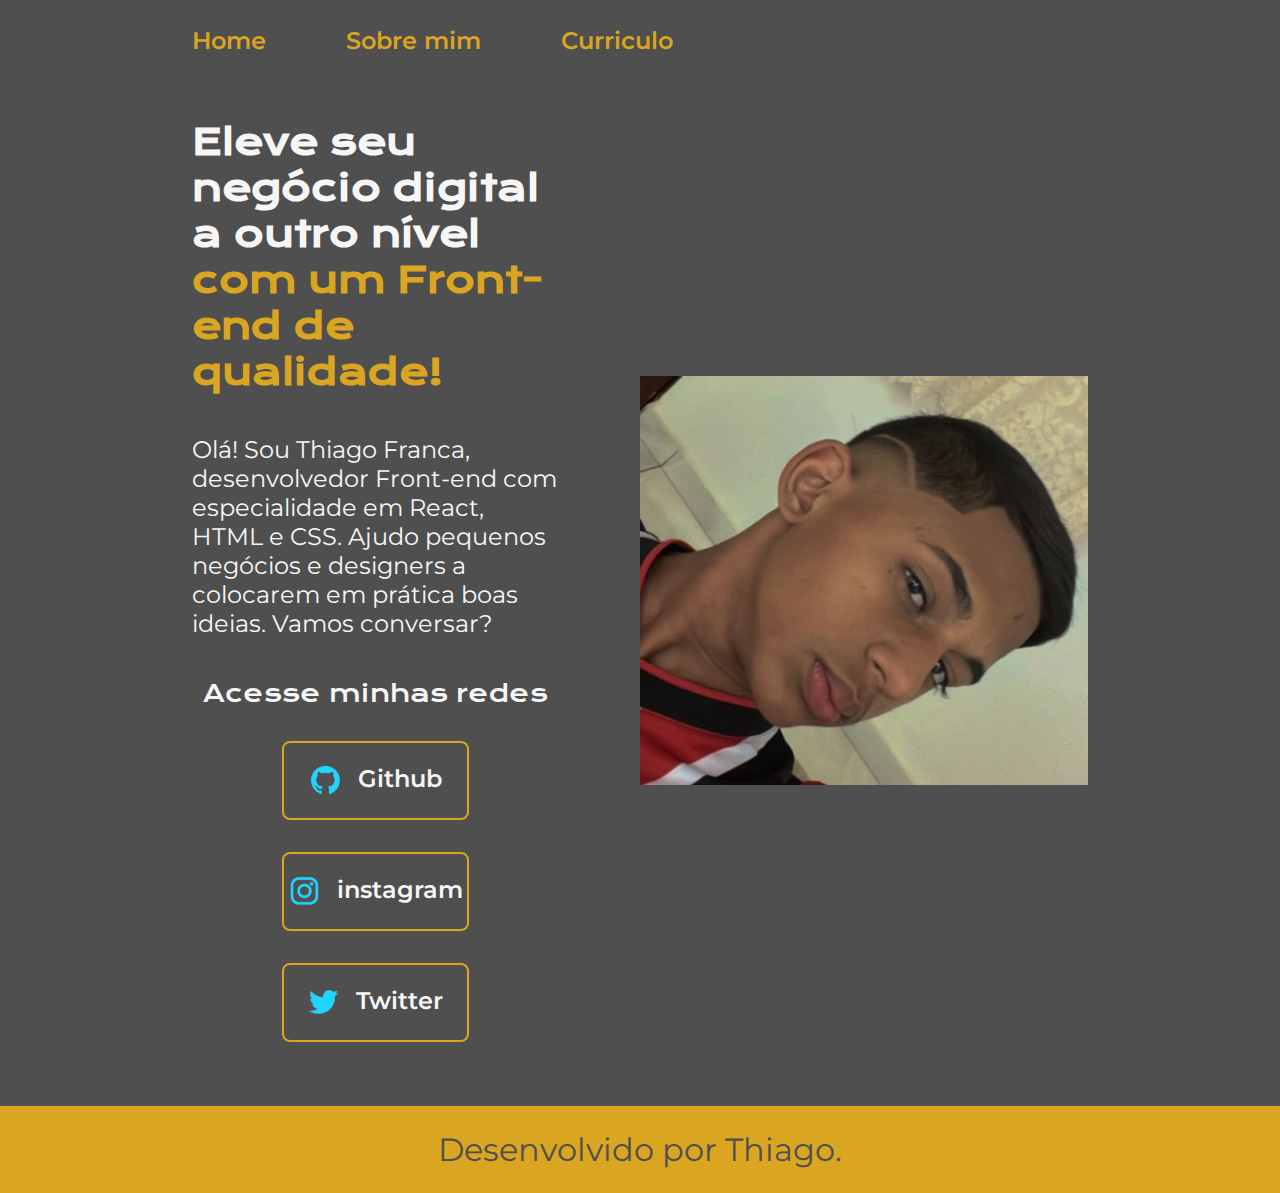
<file: index.html>
<!DOCTYPE html>
<html lang="pt-br">

<head>
    <meta charset="UTF-8">
    <meta http-equiv="X-UA-Compatible" content="IE=edge">
    <meta name="viewport" content="width=device-width, initial-scale=1.0">
    <title>Portifolio</title>
    <link rel="stylesheet" href="./styles/style.css">
</head>

<body>
    <header class="cabecalho">
        <nav class="cabecalho__menu">
            <a class="cabecalho__menu__link" href="index.html">Home</a>
            <a class="cabecalho__menu__link" href="about.html">Sobre mim</a>
            <a class="cabecalho__menu__link" href="curriculo.html">Curriculo</a>
        </nav>
    </header>
    <main class="apresentacao">
        <section class="apresentacao__conteudo">
            <h1 class="apresentacao__conteudo__titulo">Eleve seu negócio digital a outro nível<strong 
            class="titulo-destaque"> com um Front-end de qualidade!
            </strong></h1>
            <p class="apresentacao__conteudo__texto">Olá! Sou Thiago Franca, desenvolvedor
            Front-end com especialidade em React, HTML e
            CSS. Ajudo pequenos negócios e designers a
            colocarem em prática boas ideias. Vamos
            conversar?</p>
            <div class="apresentacao__links">
                <h2 class="apresentacao__links__subtitulo">Acesse minhas redes</h2>
                <a class="apresentacao__links__link" href="https://github.com/ThiagoFrancaDeSousa">
                    <img src="./assets/github.png">
                    Github
                </a>
                <a class="apresentacao__links__link" href="https://instagram.com/17.24.23">
                    <img src="./assets/instagram.png">
                    instagram
                </a>
                <a class="apresentacao__links__link" href="https://twitter.com/Fran84654Sousa">
                    <img src="./assets/twitter.png">
                    Twitter
                </a>
            </div>
        </section>
        <img class="apresentacao__imagem" src="./assets/WhatsApp Image 2024-11-14 at 21.38.07.jpeg" alt="Foto do Thiago">
    </main>
    <footer class="rodape">
        <p>Desenvolvido por Thiago.</p>
    </footer>
</body>

</html>
</file>
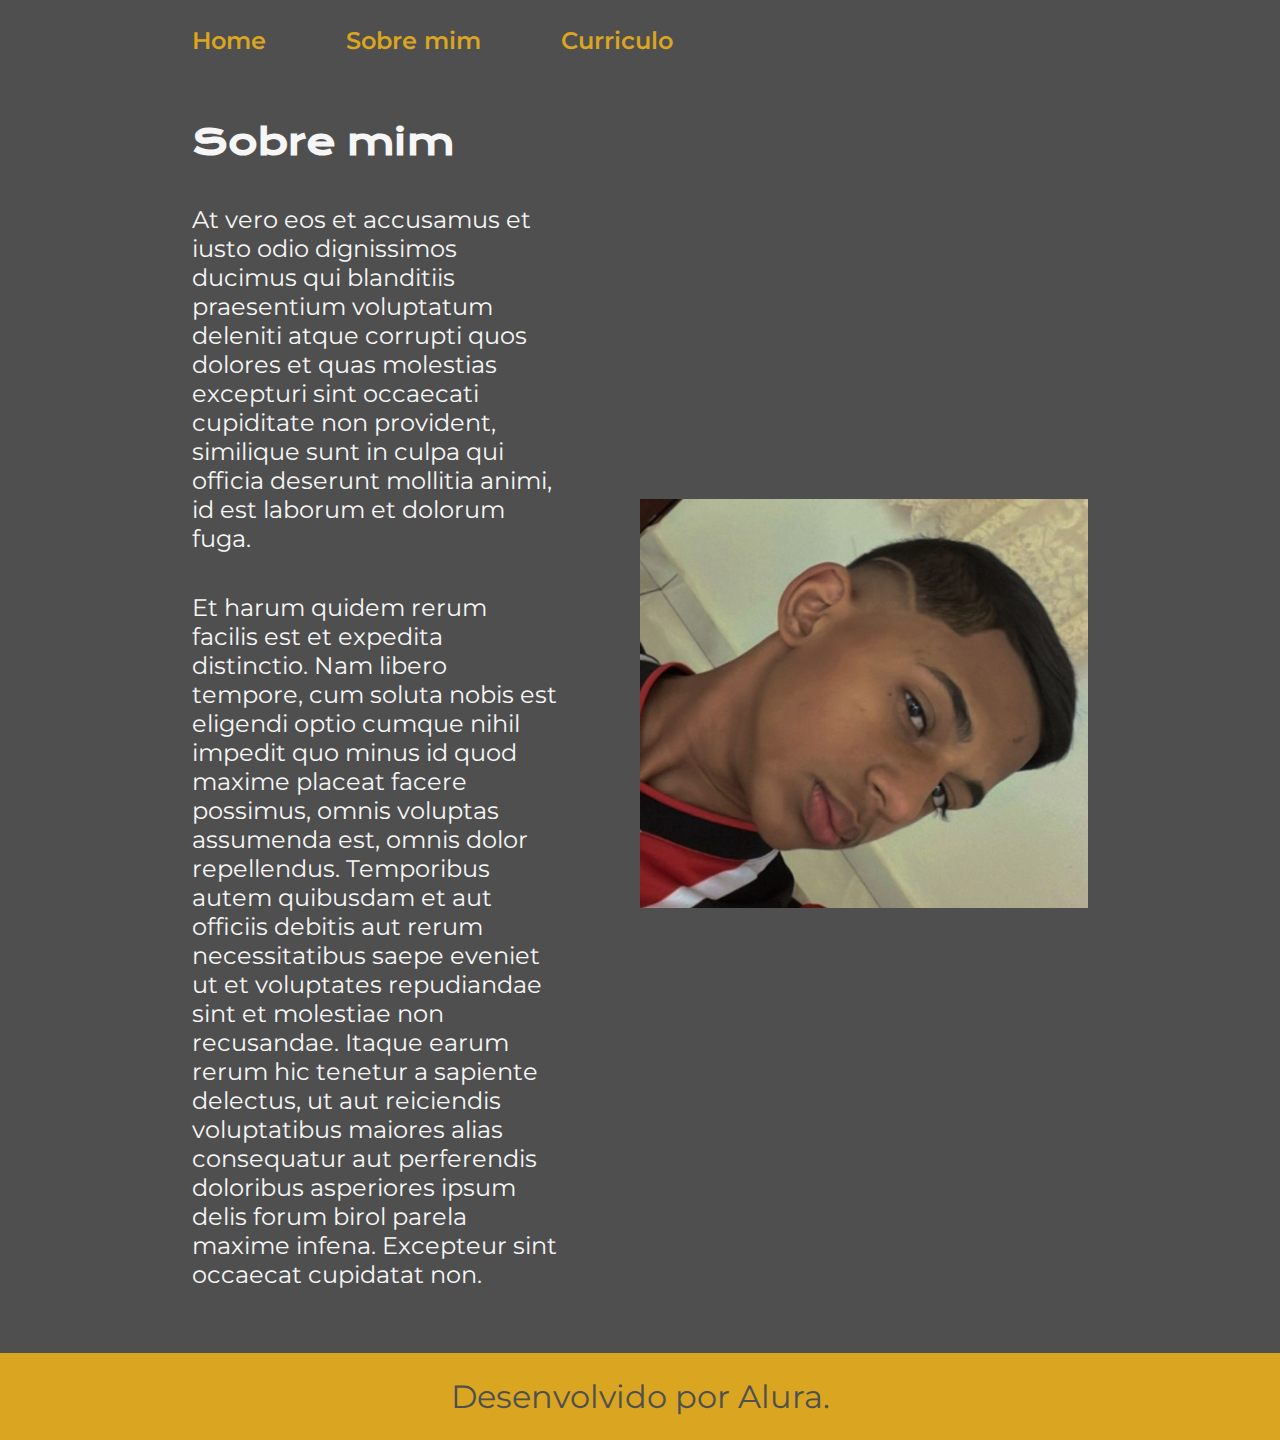
<file: about.html>
<!DOCTYPE html>
<html lang="pt-br">

<head>
    <meta charset="UTF-8">
    <meta http-equiv="X-UA-Compatible" content="IE=edge">
    <meta name="viewport" content="width=device-width, initial-scale=1.0">
    <title>Sobre mim</title>
    <link rel="stylesheet" href="./styles/style.css">
</head>

<body>
    <header class="cabecalho">
        <nav class="cabecalho__menu">
            <a class="cabecalho__menu__link" href="index.html">Home</a>
            <a class="cabecalho__menu__link" href="about.html">Sobre mim</a>
            <a class="cabecalho__menu__link" href="curriculo.html">Curriculo</a>
        </nav>
    </header>

    <main class="apresentacao">
        <section class="apresentacao__conteudo">
            <h1 class="apresentacao__conteudo__titulo">Sobre mim</h1>
            <p class="apresentacao__conteudo__texto">At vero eos et accusamus et iusto odio dignissimos ducimus qui blanditiis praesentium voluptatum deleniti
                atque corrupti quos dolores et quas molestias excepturi sint occaecati cupiditate non provident,
                similique sunt in culpa qui officia deserunt mollitia animi, id est laborum et dolorum fuga.
            </p>
            <p class="apresentacao__conteudo__texto">
                Et harum quidem rerum facilis est et expedita distinctio. Nam libero tempore, cum soluta nobis est
                eligendi optio cumque nihil impedit quo minus id quod maxime placeat facere possimus, omnis voluptas
                assumenda est, omnis dolor repellendus. Temporibus autem quibusdam et aut officiis debitis aut rerum
                necessitatibus saepe eveniet ut et voluptates repudiandae sint et molestiae non recusandae. Itaque earum
                rerum hic tenetur a sapiente delectus, ut aut reiciendis voluptatibus maiores alias consequatur aut
                perferendis doloribus asperiores ipsum delis forum birol parela maxime infena. Excepteur sint occaecat
                cupidatat non.</p>
        </section>
        <img class="apresentacao__imagem" src="./assets/WhatsApp Image 2024-11-14 at 21.38.07.jpeg" alt="Foto do Thiago">
    </main>

    <footer class="rodape">
        <p>Desenvolvido por Alura.</p>
    </footer>
</body>

</html>
</file>
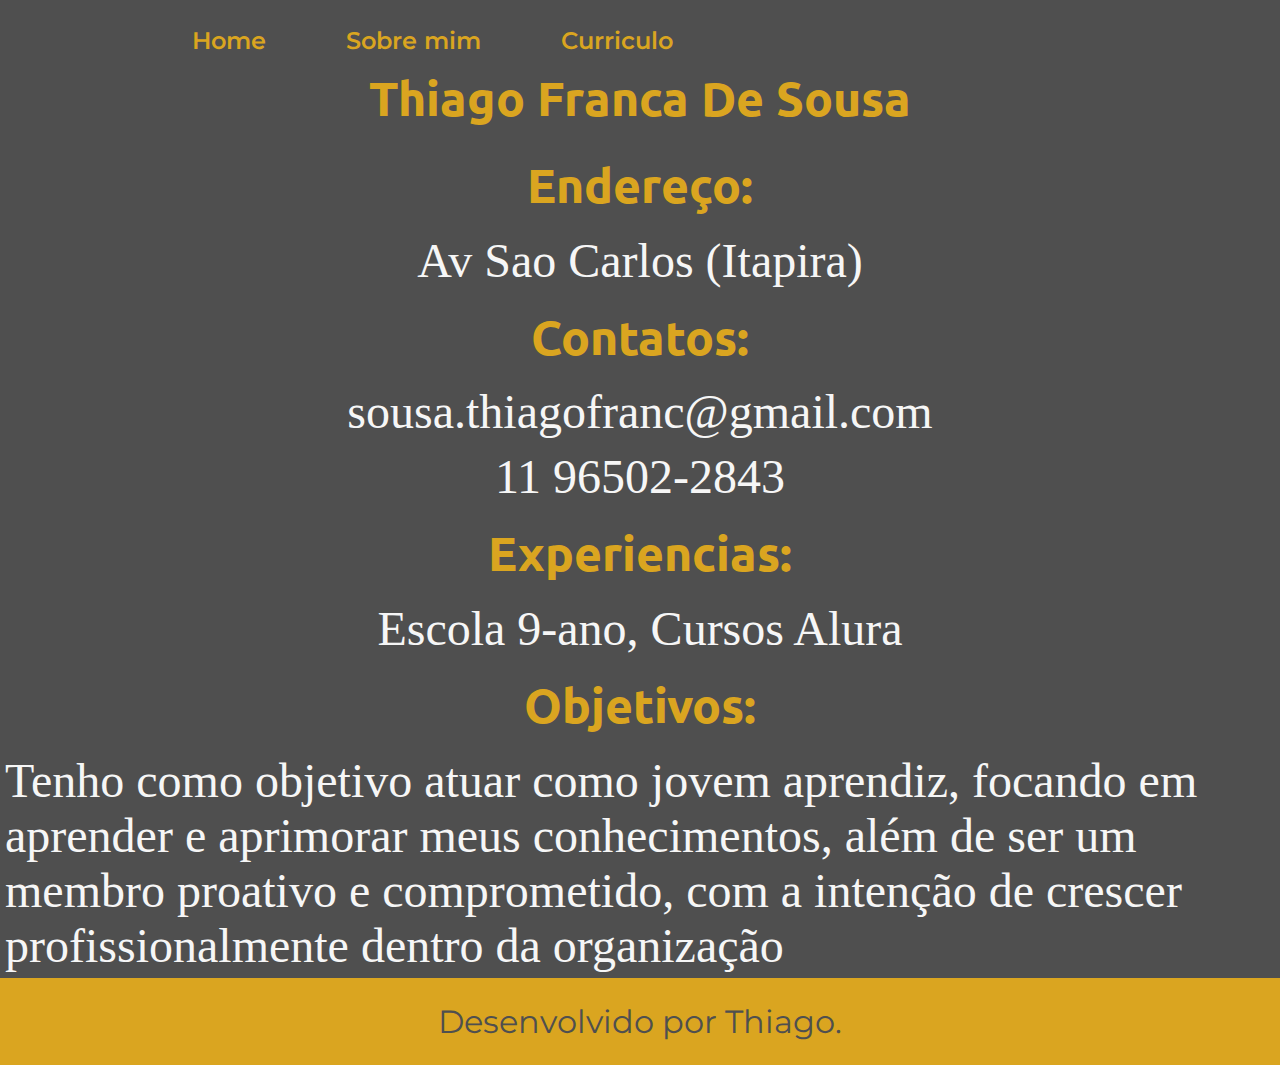
<file: curriculo.html>
<!DOCTYPE html>
<html lang="en">
<head>
    <meta charset="UTF-8">
    <meta name="viewport" content="width=device-width, initial-scale=1.0">
    <title>Curriculo</title>
    <link rel="stylesheet" href="./styles/style.css">
</head>
<body>
    <header class="cabecalho">
        <nav class="cabecalho__menu">
            <a class="cabecalho__menu__link" href="index.html">Home</a>
            <a class="cabecalho__menu__link" href="about.html">Sobre mim</a>
            <a class="cabecalho__menu__link" href="about.html">Curriculo</a>
        </nav>
    </header>

    <section class="conteudo">
    <h1 class="titulo">Thiago Franca De Sousa</h1>
    <h1 class="titulo">Endereço:</h1>
    <p class="titulo__informaçoes">
        Av Sao Carlos
        (Itapira)
</p>
<h1 class="titulo">Contatos:</h1>
<p class="titulo__informaçoes">sousa.thiagofranc@gmail.com
    <p class="titulo__informaçoes">11 96502-2843</p>
    <h1 class="titulo">Experiencias:</h1>
    <p class="titulo__informaçoes">Escola 9-ano, Cursos Alura</p>
    <h1 class="titulo">Objetivos:</h1>
    <p class="titulo__informaçoes">Tenho como objetivo atuar como jovem aprendiz, focando em
         aprender e aprimorar meus conhecimentos, além de ser um membro
          proativo e comprometido, com a intenção de crescer
           profissionalmente dentro da organização</p>
           
</section>

<footer class="rodape">
    <p>Desenvolvido por Thiago.</p>
</footer>
</body>
</html>
</file>
<file: styles/style.css>
@import url('https://fonts.googleapis.com/css2?family=Krona+One&family=Montserrat:wght@400;600&display=swap');
@import url('https://fonts.googleapis.com/css2?family=Bebas+Neue&family=Bokor&family=Jaro:opsz@6..72&family=Lato:ital,wght@0,100;0,300;0,400;0,700;0,900;1,100;1,300;1,400;1,700;1,900&family=Ubuntu:ital,wght@0,300;0,400;0,500;0,700;1,300;1,400;1,500;1,700&display=swap');

:root {
    --cor-primaria: #4F4F4F;
    --cor-secundaria:#f6f6f6;
    --cor-terciaria: #DAA520;
    --cor-hover: #272727;

    --fonte-primaria: 'Krona One', sans-serif;
    --fonte-secundaria: 'Montserrat', sans-serif;
}
*{
    margin: 0;
    padding: 0;
}

body{
    box-sizing: border-box;
    background-color: var(--cor-primaria);
    color: var(--cor-secundaria);
    margin: 0;
    padding: 3;
}
.cabecalho{
    padding: 2% 0% 0% 15%;
}
.cabecalho__menu{
    display: flex;
    gap: 80px;
}
.cabecalho__menu__link{
    font-family: var(--fonte-secundaria);
    font-size: 1.5rem;
    font-weight: 600;
    color: var(--cor-terciaria);
    text-decoration: none;
}
.apresentacao{
    padding: 5% 15%;
    display: flex;
    align-items: center;
    justify-content: space-between;
    gap: 82px;
}
.apresentacao__conteudo{
    width: 50%;
    display: flex;
    flex-direction: column;
    gap: 40px;
}

.apresentacao__conteudo__titulo{
    font-size: 2.25rem;
    font-family: var(--fonte-primaria);
}
.titulo-destaque{
    color: var(--cor-terciaria);
}
.apresentacao__conteudo__texto{
    font-size: 1.5rem;
    font-family: var(--fonte-secundaria);
}

.apresentacao__links{
    display: flex;
    flex-direction: column;
    justify-content: space-between;
    align-items: center;
    gap: 32px;
}
.apresentacao__links__subtitulo{
    font-family: var(--fonte-primaria);
    font-weight: 400;
    font-size: 1.5rem;
}
.apresentacao__links__link{
    display: flex;
    justify-content: center;
    gap: 16px;
    border: 2px solid var(--cor-terciaria);
    width: 50%;
    text-align: center;
    border-radius: 8px;
    font-size: 1.5rem;
    font-weight: 600;
    padding: 21.5px 0;
    text-decoration: none;
    color: var(--cor-secundaria);
    font-family: var(--fonte-secundaria);
}
.apresentacao__links__link:hover{
    background-color: var(--cor-hover);
}

.apresentacao__imagem {
    width: 50%;
}

.rodape{
    color: var(--cor-primaria);
    background-color: var(--cor-terciaria);
    padding: 24px;
    text-align: center;
    font-family: var(--fonte-secundaria);
    font-size: 2rem;
    font-weight: 400;
}

.titulo{
    display: flex;
    justify-content: center;
    font-size: 3rem;
    color: var(--cor-terciaria);
    font-family: "Ubuntu", serif;
    padding: 1%;
    margin: 0%;
}

.titulo__informaçoes{
    display: flex;
    justify-content: center;
    font-size: 1.5rem;
    color: var(--cor-secundaria);
    justify-content: first baseline;
    padding: 5px;
    font-size: 3rem;
}

@media (max-width: 1200px) {
    .cabecalho {
     padding: 10%;
    }

    .cabecalho__menu {
        justify-content: center;
    }

    .apresentacao {
        flex-direction: column-reverse; 
        padding: 5%;
    }
}

.apresentacao__conteudo {
    width: auto;
}
</file>
